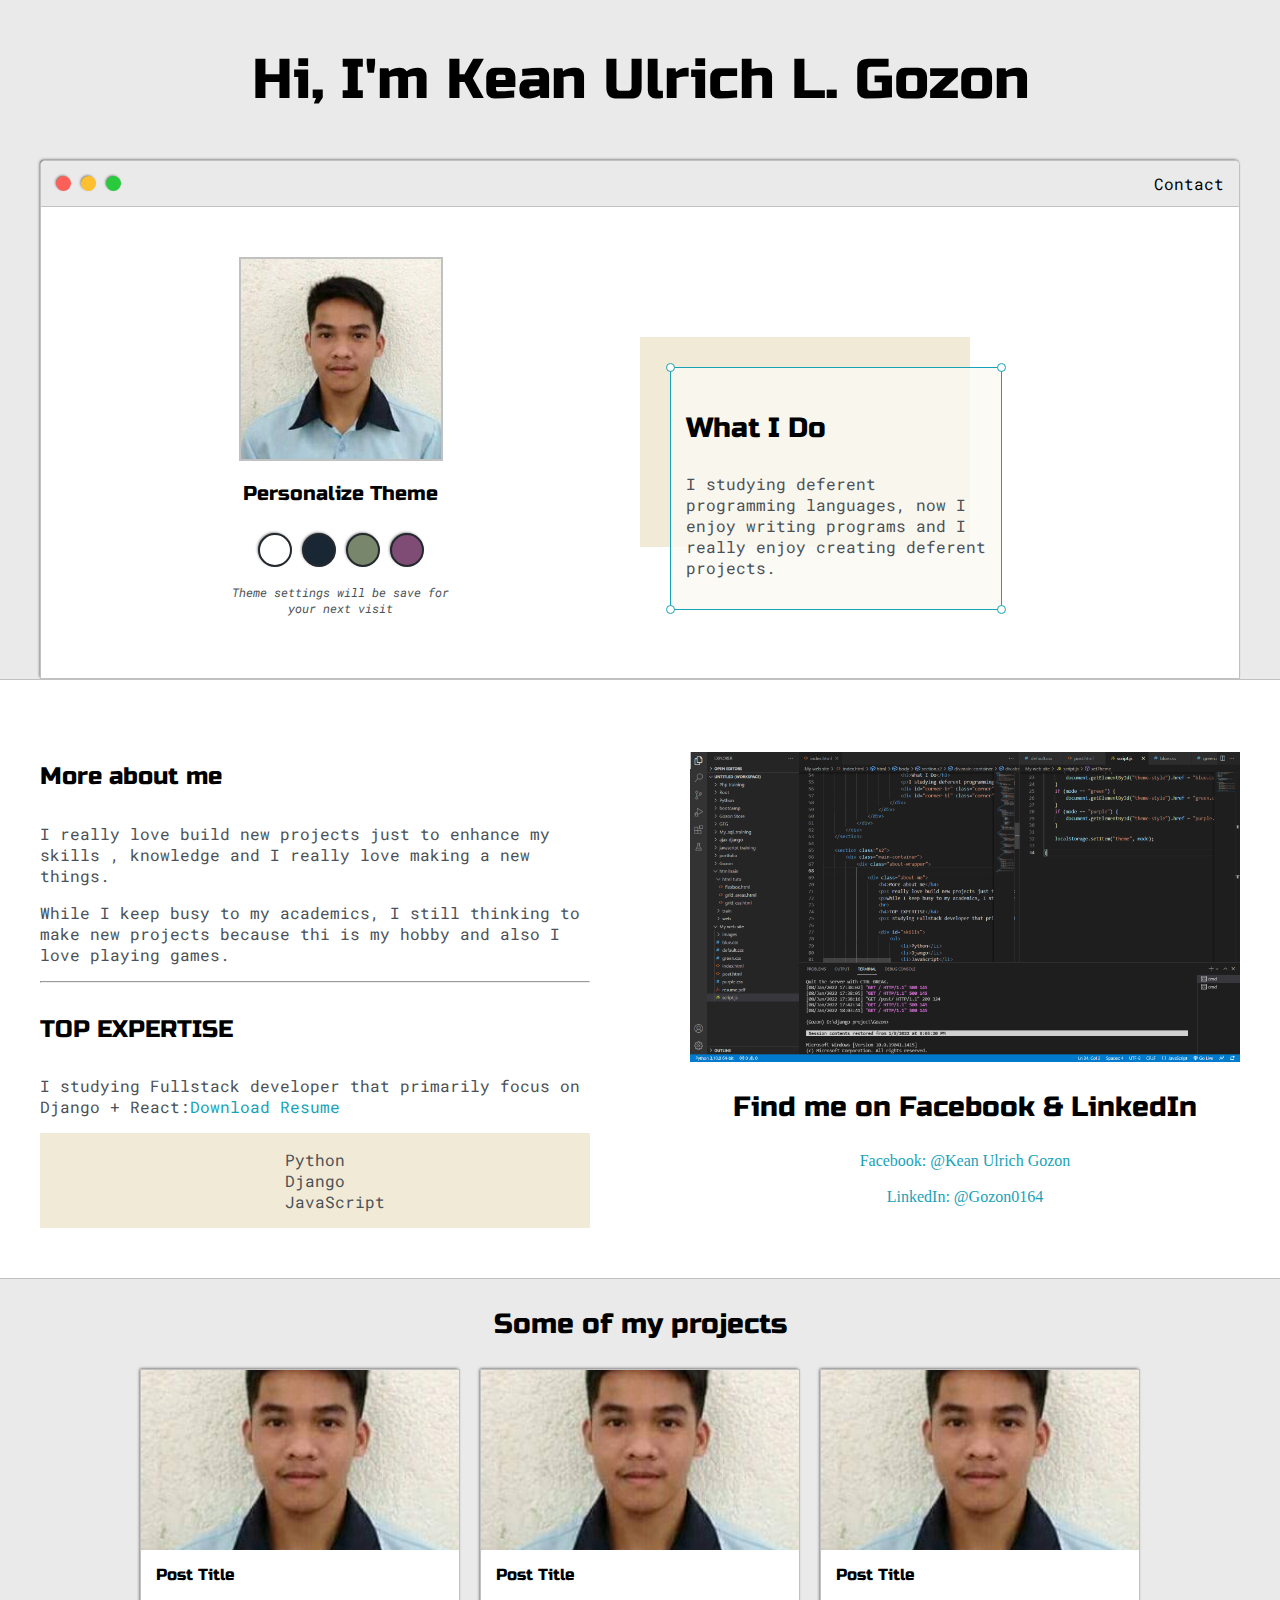
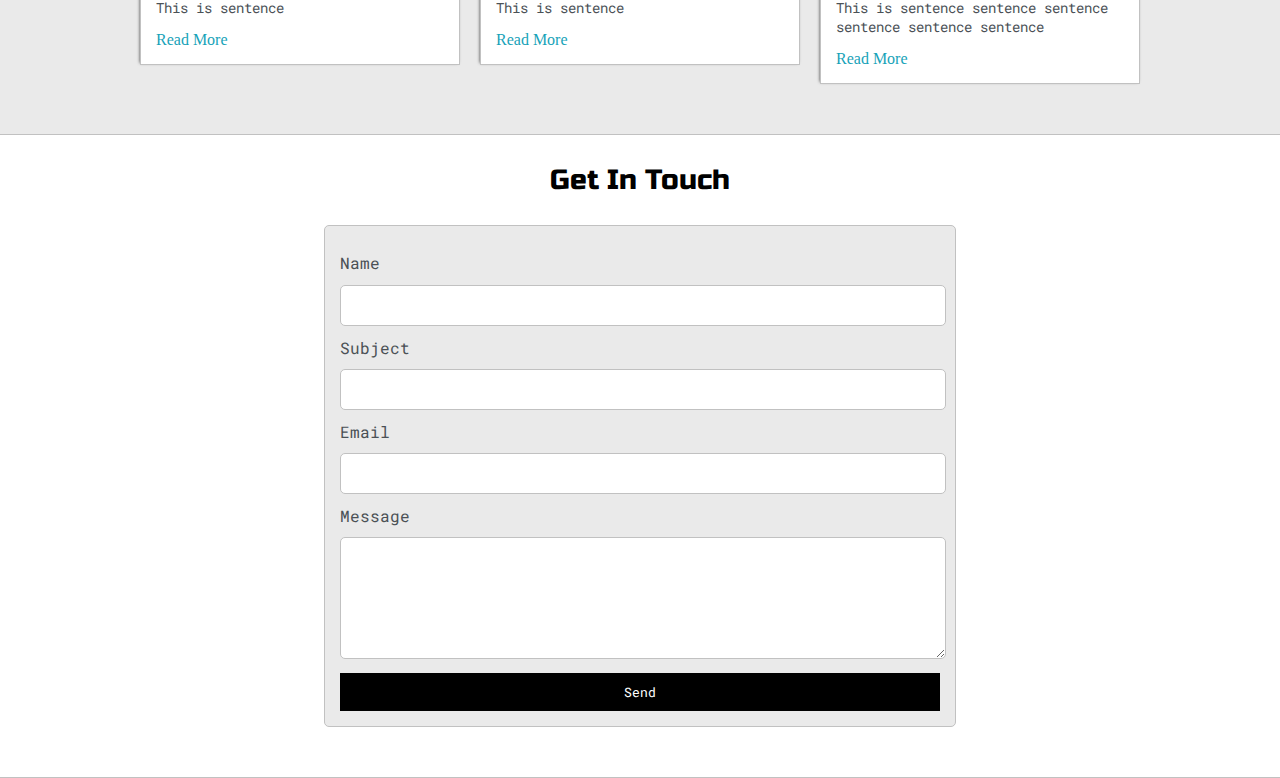
<file: index.html>
<!DOCTYPE html>
<html lang="en">
<head>
    <meta charset="UTF-8">
    <meta http-equiv="X-UA-Compatible" content="IE=edge">
    <meta name="viewport" content="width=device-width, initial-scale=1.0">
    <title>Kean Ulrich Gozon</title>
    
    <link rel="stylesheet" href="default.css">
    
    <link href="https://fonts.googleapis.com/css2?family=Russo+One&display=swap" rel="stylesheet">
    
    <link href="https://fonts.googleapis.com/css2?family=Roboto+Mono:wght@500&family=Russo+One&display=swap" rel="stylesheet">

    <link id="theme-style" rel="stylesheet" href="">

</head>
<body>
    <section class="s1">
        <div class="main-container">
            <div class="greeting-wrapper">
                <h1>Hi, I'm Kean Ulrich L. Gozon</h1>
            </div>

            <div class="intro-wrapper">
                <div class="nav-wrapper">
                    <div class="dots-wrapper">
                        <div id="dot-1" class="browser-dot"></div>
                        <div id="dot-2" class="browser-dot"></div>
                        <div id="dot-3" class="browser-dot"></div>
                    </div>
                    <ul id="navigation">
                        <li><a href="#">Contact</a></li>
                    </ul>
                </div>
                <div class="left-column">
                    <img id="profile_pic" src="images/a.jpg">
                    <h5 style="text-align: center; line-height: 0;">Personalize Theme</h5>

                    <div id="theme-options-wrapper">
                        <div data-mode="light" id="light-mode" class="theme-dot"></div>
                        <div data-mode="blue" id="blue-mode" class="theme-dot"></div>
                        <div data-mode="green" id="green-mode" class="theme-dot"></div>
                        <div data-mode="purple" id="purple-mode" class="theme-dot"></div>
                    </div>

                    <p id="settings-note">Theme settings will be save for<br>your next visit</p>
                </div>
                <div class="right-column">
                    <div id="preview-shadow">
                        <div id="preview">
                            <div id="corner-tl" class="corner"></div>
                            <div id="corner-tr" class="corner"></div>
                            <h3>What I Do</h3>
                            <p>I studying deferent programming languages, now I enjoy writing programs and I really enjoy creating deferent projects.</p>
                            <div id="corner-br" class="corner"></div>
                            <div id="corner-bl" class="corner"></div>
                        </div>
                    </div>
                </div>
            </div>
        </div>
    </section>

    <section class="s2">
        <div class="main-container">
            <div class="about-wrapper">

                <div class="about-me">
                    <h4>More about me</h4>
                    <p>I really love build new projects just to enhance my skills , knowledge and I really love making a new things. </p>
                    <p>While I keep busy to my academics, I still thinking to make new projects because thi is my hobby and also I love playing games.</p>
                    <hr>
                    <h4>TOP EXPERTISE</h4>
                    <p>I studying Fullstack developer that primarily focus on Django + React:<a target="_blank" href="resume.docx">Download Resume</a></p>
                    
                    <div id="skills">
                        <ul>
                            <li>Python</li>
                            <li>Django</li>
                            <li>JavaScript</li>
                            <!--<li>React</li>
                            <li>Postgres</li>-->
                        </ul>

                        <!--<ul>
                            <li>Google Maps API</li>
                            <li>JS Charts</li>
                            <li>AWS (RDS/S3)</li>
                            <li>Heroku</li>
                            <li>HTML/CSS</li>
                        </ul>-->
                    </div>
                </div>
                <div class="social-links">
                    <img id="social-img" src="images/coding.PNG" >
                    <h3>Find me on Facebook & LinkedIn</h3>
                    <a target="_blank" href="#">Facebook: @Kean Ulrich Gozon</a>
                    <br>
                    <a target="_blank" href="#">LinkedIn: @Gozon0164</a>
                </div>

            </div>
        </div>
    </section>

    <section class="s1">
        <div class="main-container">
            <h3 style="text-align: center;">Some of my projects</h3>
            
            <div class="post-wrapper">
                
                <div>
                    <div class="post">
                        <img class="thumbnail" src="images/a.jpg" >
                        <div class="post-preview">
                            <h6 class="post-title">Post Title</h6>
                            <p class="post-intro">This is sentence</p>
                            <a href="post.html">Read More</a>
                        </div>
                    </div>
                </div>

                <div>
                    <div class="post">
                        <img class="thumbnail" src="images/a.jpg" >
                        <div class="post-preview">
                            <h6 class="post-title">Post Title</h6>
                            <p class="post-intro">This is sentence</p>
                            <a href="#">Read More</a>
                        </div>
                    </div>
                </div>

                <div>
                    <div class="post">
                        <img class="thumbnail" src="images/a.jpg" >
                        <div class="post-preview">
                            <h6 class="post-title">Post Title</h6>
                            <p class="post-intro">This is sentence sentence sentence sentence sentence sentence</p>
                            <a href="#">Read More</a>
                        </div>
                    </div>
                </div>

            </div>

        </div>
    </section>

    <section class="s2">
        <div class="main-container">
            <h3 style="text-align: center;">Get In Touch</h3>

            <form id="contact-form">
                <label>Name</label>
                <input class="input-field" type="text" name="name" >

                <label>Subject</label>
                <input class="input-field" type="text" name="subject" >

                <label>Email</label>
                <input class="input-field" type="text" name="email" >

                <label>Message</label>
                <textarea class="input-field" name="name" ></textarea>

                <input id="submit-btn" type="submit" value="Send" >
            </form>
        </div>
    </section>
    <script type="text/JavaScript" src="script.js"></script>
</body>
</html>
</file>
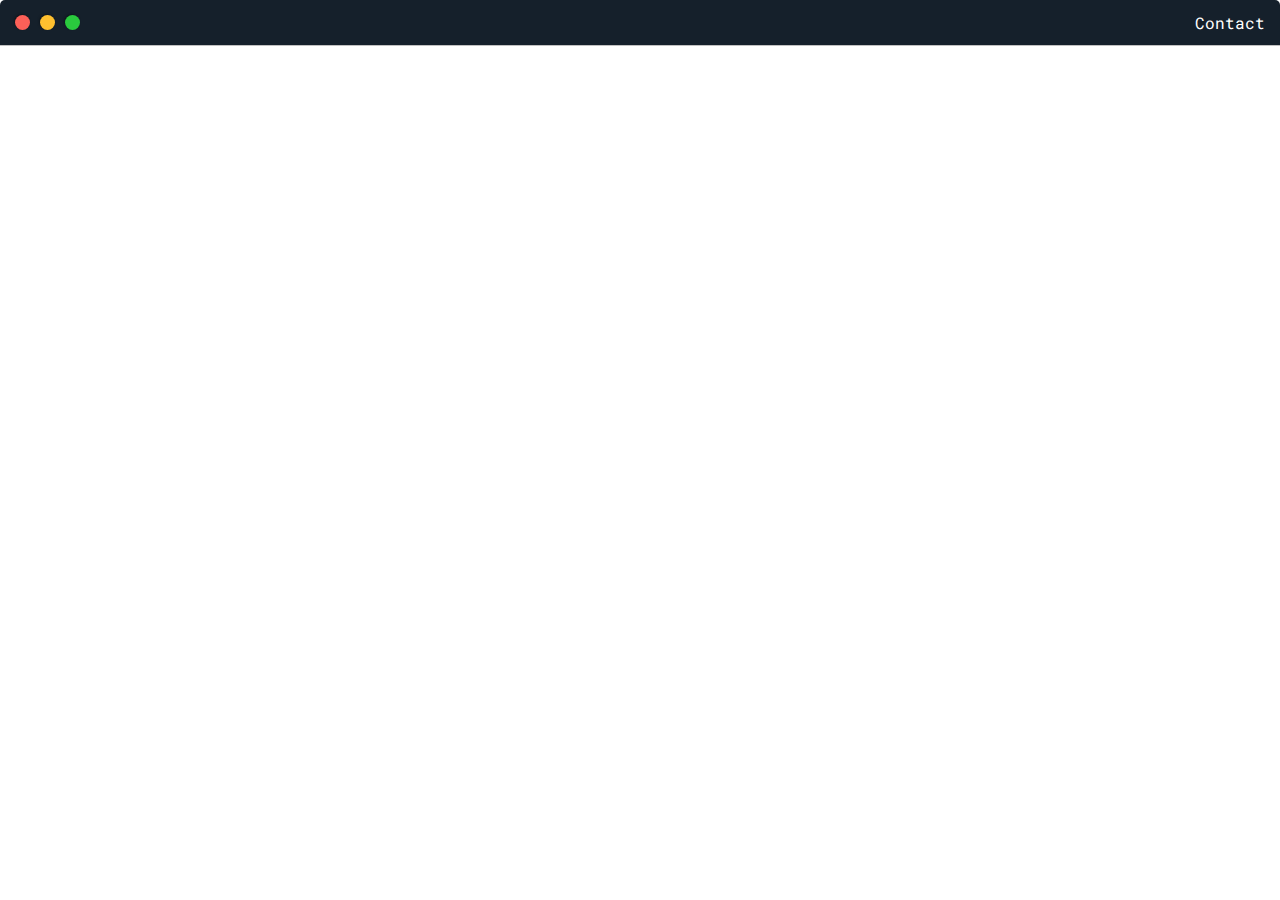
<file: post.html>
<!DOCTYPE html>
<html lang="en">
<head>
    <meta charset="UTF-8">
    <meta http-equiv="X-UA-Compatible" content="IE=edge">
    <meta name="viewport" content="width=device-width, initial-scale=1.0">
    <title>Post Name</title>

    <link rel="stylesheet" href="default.css">
    
    <link href="https://fonts.googleapis.com/css2?family=Russo+One&display=swap" rel="stylesheet">
    
    <link href="https://fonts.googleapis.com/css2?family=Roboto+Mono:wght@500&family=Russo+One&display=swap" rel="stylesheet">

    <link id="theme-style" rel="stylesheet" href="blue.css">

</head>
<body>
    
    <div class="nav-wrapper">
        <div class="dots-wrapper">
            <div id="dot-1" class="browser-dot"></div>
            <div id="dot-2" class="browser-dot"></div>
            <div id="dot-3" class="browser-dot"></div>
        </div>
        <ul id="navigation">
            <li><a href="#">Contact</a></li>
        </ul>
    </div>

    <div class="main-container">
        <h3>Hello world!</h3>
    </div>

</body>
</html>
</file>
<file: default.css>
/* 
    search google fonts for fontstyle
    search cssmatic.com for box shadowing
*/

:root{
    --mainColor: #eaeaea;
    --secondaryColor:#fff ;

    --boderColor: #c1c1c1;

    --mainText: black;
    --secondaryText: #4b5156;

    --themeDotBorder:#24292e;

    --previewBg: rgb(251, 249, 243, 0.8);

    --previewShadow: #f0ead6;

    --buttonColor: black;
}

html,body{
    padding: 0;
    margin: 0;
}

body *{
    transition: 0.3s;
}

h1, h2, h3, h4, h5, h6, strong{
    color:var(--mainText) ;
    font-family: 'Russo One', sans-serif;
    font-weight: 500;
}

p, li, span, label, input, textarea{
    color: var(--secondaryText);
    font-family: 'Roboto Mono', monospace;
}

a{
    text-decoration: none;
    color: #17a2b8;
}

ul{
    list-style: none;
}

h1{ font-size: 56px; }
h2{ font-size: 36px; }
h3{ font-size: 28px; }
h4{ font-size: 24px; }
h5{ font-size: 20px; }
h6{ font-size: 16px; }


.s1{
    background-color: var(--mainColor);
    border-bottom:1px solid  var(--boderColor);
    overflow: auto;
}

.s2{
    background-color: var(--secondaryColor);
    border-bottom:1px solid var(--boderColor);
    overflow: auto; /* Para masama ang margin sa taas ng h1*/
}

.main-container{
    width: 1200px;
    margin: 0 auto;
}

.greeting-wrapper{
    display: grid;
    text-align: center; /* x-axis */
    align-content: center; /* y-axis */
    min-height: 10em;
}

.intro-wrapper{
    background-color: var(--secondaryColor);
    border: 1px solid var(--boderColor);
    border-radius: 5px 5px 0 0;
    
    -webkit-box-shadow: -1px -1px 3px -1px rgba(0,0,0,0.75);
    -moz-box-shadow: -1px -1px 3px -1px rgba(0,0,0,0.75);
    box-shadow: -1px -1px 3px -1px rgba(0,0,0,0.75);

    display: grid;
    grid-template-columns: 1fr 1fr;
    grid-template-areas: 
        'nav-wrapper nav-wrapper'
        'left-column right-column'
    ;
}

.nav-wrapper{
    grid-area: nav-wrapper;
    border-bottom: 1px solid var(--boderColor);
    display: flex;
    justify-content: space-between;
    align-items: center;
    background-color: var(--mainColor);
    border-radius: 5px 5px 0 0;
}

#navigation a{
    color: var(--mainText);
}

#navigation{
    margin: 0;
    padding: 10px;
}

#navigation li{
    display: inline-block;
    margin-right: 5px;
    margin-left: 5px;
}

.dots-wrapper{
    display: flex;
    padding: 10px;
}

#dot-1{
    background-color: #fc6058;
}

#dot-2{
    background-color: #fec02f;
}

#dot-3{
    background-color: #2aca3e;
}

.browser-dot{
    background-color: black;
    height: 15px;
    width: 15px;
    border-radius: 50%;
    margin: 5px;

    -webkit-box-shadow: -1px -1px 3px -1px rgba(0,0,0,0.75);
    -moz-box-shadow: -1px -1px 3px -1px rgba(0,0,0,0.75);
    box-shadow: -1px -1px 3px -1px rgba(0,0,0,0.75);
}

.left-column{
    grid-area: left-column;
    padding-top: 50px;
    padding-bottom: 50px;
   
}

#profile_pic{
    display: block;
    margin: 0 auto;

    height: 200px;
    width: 200px;
    object-fit: cover;
    border: 2px solid var(--boderColor);
}

#theme-options-wrapper{
    display: flex;
    justify-content: center;

}

.theme-dot{
    height: 30px;
    width: 30px;
    border-radius: 50%;
    background-color: black;

    margin: 5px;
    border: 2px solid var(--themeDotBorder);

    -webkit-box-shadow: -1px -1px 3px -1px rgba(0,0,0,0.75);
    -moz-box-shadow: -1px -1px 3px -1px rgba(0,0,0,0.75);
    box-shadow: -1px -1px 3px -1px rgba(0,0,0,0.75);

    cursor: pointer;
}

.theme-dot:hover{
    border-width: 5px;

}

#light-mode{
    background-color: #fff;
}

#blue-mode{
    background-color: #192734;
}

#green-mode{
    background-color: #78866b;
}

#purple-mode{
    background-color: #7e4c74;
}

#settings-note{
    font-size: 12px;
    font-style: italic;
    text-align: center;
}

.right-column{
    grid-area: right-column;
    display: grid;
    align-content: center;

    padding-top: 50px;
    padding-bottom: 50px;
}

#preview-shadow{
    background-color: var(--previewShadow);
    width: 300px;
    height: 180px;
    padding-left: 30px;
    padding-top: 30px;
}

#preview{
    width: 300px;
    border: 1.5px solid #17a2b8;
    background-color: var(--previewBg);
    padding: 15px;
    position: relative;
}

.corner{
    width: 7px;
    height: 7px;
    border-radius: 50%;
    border: 1.5px solid #17a2b8;
    background-color:  #fff;
    position: absolute;
}

#corner-tl{
    top: -5px;
    left: -5px;
}

#corner-tr{
    top: -5px;
    right: -5px;
}

#corner-br{
    bottom: -5px;
    right: -5px;
}

#corner-bl{
    bottom: -5px;
    left: -5px;
}

.about-wrapper{
    display: grid;
    grid-template-columns: repeat(auto-fit, minmax(320px, 1fr));
    padding-bottom: 50px;
    padding-top: 50px;
    gap: 100px;
}

#skills{
    display: flex;
    justify-content: space-evenly;
    background-color: var(--previewShadow);
}

.social-links{
    display: grid;
    align-content: center;
    text-align: center;
}

#social-img{
    width: 100%;

}

.post-wrapper{
    display: grid;
    grid-template-columns: repeat(auto-fit, 320px);
    gap: 20px;
    justify-content: center;
    padding-bottom: 50px;
}

.post{
    border: 1px solid var(--boderColor);
    -webkit-box-shadow: -1px -1px 3px -1px rgba(0,0,0,0.75);
    -moz-box-shadow: -1px -1px 3px -1px rgba(0,0,0,0.75);
    box-shadow: -1px -1px 3px -1px rgba(0,0,0,0.75);
}

.thumbnail{
    display: block;
    width: 100%;
    height: 180px;
    object-fit: cover;
}

.post-preview{
    background-color: #fff;
    padding: 15px;
}

.post-title{
    color: black;
    margin: 0;
}

.post-intro{
    color: #4b5156;
    font-size: 14px;
}

#contact-form{
    display: block;
    max-width: 600px;
    margin: 0 auto;
    border: 1px solid var(--boderColor);
    padding: 15px;
    border-radius: 5px  ;
    background-color: var(--mainColor);
    margin-bottom: 50px;
}

#contact-form label{
    line-height: 2.7em;
}

#contact-form textarea{
    min-height: 100px;
    font-size: 14px;
    resize: vertical;
}

.input-field{
    width: 100%;
    padding-top: 10px;
    padding-bottom: 10px;
    background-color: var(--secondaryColor);
    border-radius: 5px;
    border: 1px solid var(--boderColor);
    font-size: 14px;
}

#submit-btn{
    margin-top: 10px;
    width: 100%;
    padding-top: 10px;
    padding-bottom: 10px;
    color: #fff;
    background-color: var(--buttonColor);
    border: none;
}

@media screen and (max-width: 1200px){
    .main-container{
        width: 95%;
    }
}

@media screen and (max-width: 800px){
    .intro-wrapper{
        grid-template-columns: 1fr;
        grid-template-areas: 
            'nav-wrapper'
            'left-column'
            'right-column'
        ;
    }

    .right-column{
        justify-content: center;
    }

    #preview-shadow{
    width: auto;
    height: auto;
    padding-left: 0;
    padding-top: 0;
    }


}
</file>
<file: blue.css>
:root{
	--mainColor:#15202B;
	--secondaryColor:#192734;

	--borderColor:#164D56;

	--mainText:#fff;
	--secondaryText:#eeeeee;

	--themeDotBorder:#FFF;

	--previewBg:rgb(25, 39, 52, 0.8);
	--previewShadow:#111921;


	--buttonColor:#17a2b8;


}
</file>
